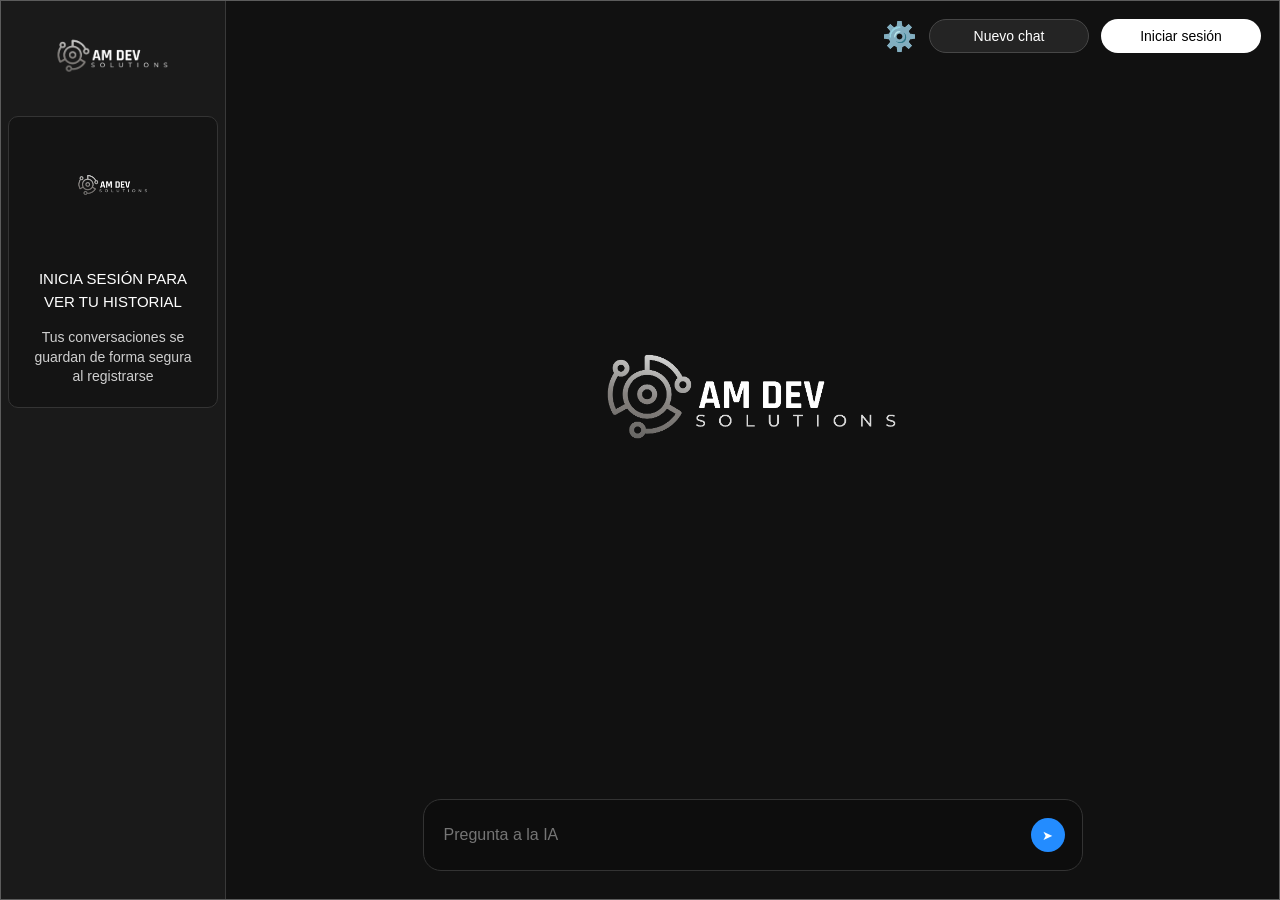
<file: index.html>
<!doctype html>
<html lang="es">
<head>
  <meta charset="UTF-8" />
  <meta name="viewport" content="width=device-width, initial-scale=1.0" />
  <title>AM DEV Solutions</title>
  <link rel="stylesheet" href="Estilos/base.css" />
  <link rel="stylesheet" href="Estilos/Principal.css" />
</head>
<body>

  <div class="app">
    
    <aside class="sidebar">

      <div class="logo">
        <img src="Recursos/Logo.png" alt="AM DEV Solutions">
      </div>

      <div class="historial-card">
        <div class="historial-icon">
          <img src="Recursos/Logo.png" alt="" onerror="this.style.display='none'">
        </div>
        <h3>INICIA SESIÓN PARA VER TU HISTORIAL</h3>
        <p>Tus conversaciones se guardan de forma segura al registrarse</p>
      </div>

      <ul class="historial-lista" id="historialLista"></ul>

    </aside>

    <main class="main">

      <header class="header">
        <button class="btn-icon">⚙️</button>
        <button class="btn-nuevo-chat" id="btnNuevoChat">Nuevo chat</button>
        <button class="btn-login" onclick="window.location.href='Vistas/Publico/login.html'">
          Iniciar sesión
        </button>
      </header>

      <div class="chat-area" id="chatArea">
        <div class="bienvenida" id="bienvenida">
          <img src="Recursos/Logo.png" alt="AM DEV Solutions" class="logo-centro" />
        </div>
      </div>

      <div class="input-area">
        <input
          type="text"
          id="inputMensaje"
          placeholder="Pregunta a la IA"
          autocomplete="off"
        />
        <button id="btnEnviar">➤</button>
      </div>

    </main>

  </div>

  <script src="Scripts/Servicios/api.js"></script>
  <script src="Scripts/Servicios/chat.js"></script>
  <script src="Scripts/Vistas/Principal.js"></script>

</body>
</html>
</file>
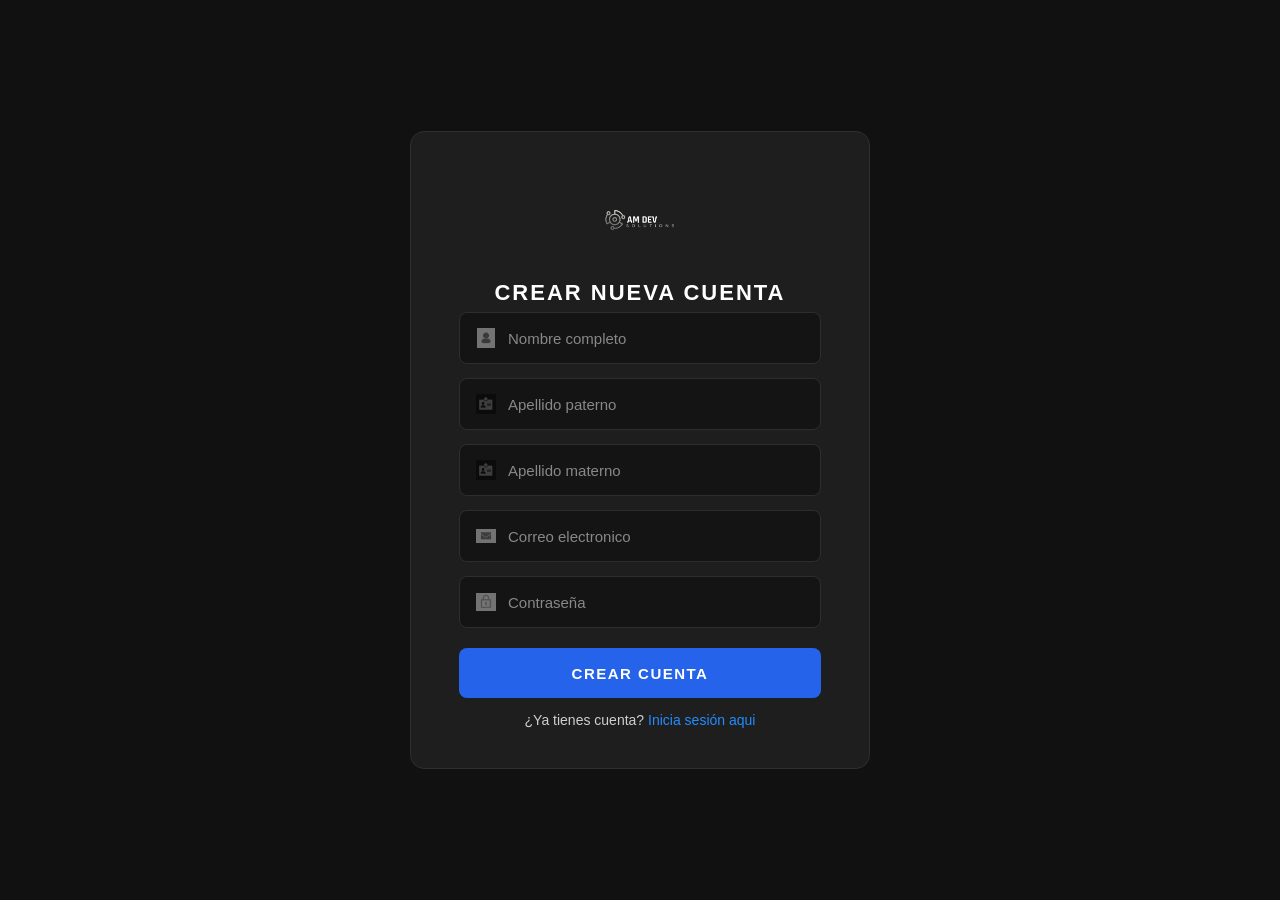
<file: Vistas/Publico/registro.html>
<!doctype html>
<html lang="es">
<head>
  <meta charset="UTF-8" />
  <meta name="viewport" content="width=device-width, initial-scale=1.0" />
  <title>Registro – AM DEV Solutions</title>
  <link rel="stylesheet" href="../../Estilos/base.css" />
  <link rel="stylesheet" href="../../Estilos/Autenticacion.css" />
</head>
<body class="auth-body">

  <div class="auth-card">

    <div class="auth-logo">
      <img src="../../Recursos/Logo.png" alt="AM DEV Solutions" />
    </div>

    <h2 class="auth-titulo">CREAR NUEVA CUENTA</h2>

    <div class="auth-form">

      <div class="campo">
        <span class="campo-icono">
          <img src="../../Recursos/usuario.jpeg" alt="nombre" width="20" height="20">
        </span>
        <input type="text" id="inputNombre" placeholder="Nombre completo" autocomplete="off" />
      </div>

      <div class="campo">
        <span class="campo-icono">
          <img src="../../Recursos/Apellidos.jpeg" alt="apellido" width="20" height="20">
        </span>
        <input type="text" id="inputApellidoPaterno" placeholder="Apellido paterno" autocomplete="off" />
      </div>

      <div class="campo">
        <span class="campo-icono">
          <img src="../../Recursos/Apellidos.jpeg" alt="apellido" width="20" height="20">
        </span>
        <input type="text" id="inputApellidoMaterno" placeholder="Apellido materno" autocomplete="off" />
      </div>

      <div class="campo">
        <span class="campo-icono">
          <img src="../../Recursos/Correo.jpeg" alt="correo" width="20" height="20">
        </span>
        <input type="email" id="inputEmail" placeholder="Correo electronico" autocomplete="off" />
      </div>

      <div class="campo">
        <span class="campo-icono">
          <img src="../../Recursos/Contrasena.jpeg" alt="contraseña" width="20" height="20">
        </span>
        <input type="password" id="inputPassword" placeholder="Contraseña" autocomplete="off" />
      </div>

      <div id="mensajeError" class="mensaje-error" style="display:none;"></div>

      <button class="btn-entrar" id="btnRegistrar">CREAR CUENTA</button>

      <p class="auth-registro">¿Ya tienes cuenta?
        <a href="login.html" class="link-registro">Inicia sesión aqui</a>
      </p>

    </div>

  </div>

  <script src="../../Scripts/Servicios/api.js"></script>
  <script src="../../Scripts/Servicios/autenticacion.js"></script>
  <script src="../../Scripts/Vistas/Registro.js"></script>

</body>
</html>
</file>
<file: Estilos/base.css>
:root {
  --bg-principal:     #111111;
  --bg-sidebar:       #1a1a1a;
  --bg-card:          #141414;
  --bg-input:         #0d0d0d;
  --bg-mensaje-user:  #2b2b2b;
  --bg-mensaje-ia:    #222222;
  --borde:            #393939;
  --borde-card:       #343434;
  --borde-btn:        #474747;
  --texto-principal:  #ffffff;
  --texto-secundario: #cfcfcf;
  --texto-muted:      #888888;
  --acento:           #238cff;
  --acento-hover:     #1a7ae0;
  --radio-btn:        30px;
  --radio-card:       10px;
  --radio-msg:        18px;
  --radio-input:      18px;
}

*, *::before, *::after {
  margin: 0;
  padding: 0;
  box-sizing: border-box;
  font-family: "Segoe UI", sans-serif;
}

body {
  background: var(--bg-principal);
  color: var(--texto-principal);
  height: 100vh;
  overflow: hidden;
}

a {
  color: var(--acento);
  text-decoration: none;
}

a:hover {
  text-decoration: underline;
}

.webkit-scrollbar {
    width: 5px; 
}
.webkit-scrollbar-thumb { 
    background: #444; border-radius: 3px;
}
</file>
<file: Estilos/Principal.css>
.app {
  display: flex;
  width: 100%;
  height: 100vh;
  border: 1px solid #5c5c5c;
}

.sidebar {
  width: 225px;
  min-width: 225px;
  background: var(--bg-sidebar);
  border-right: 1px solid var(--borde);
  display: flex;
  flex-direction: column;
}

.logo {
  display: flex;
  justify-content: center;
  align-items: center;
  height: 115px;
  padding: 20px;
}

.logo img {
  width: 160px;
  object-fit: contain;
}

.historial-card {
  width: 210px;
  margin: 0 auto;
  border: 1px solid var(--borde-card);
  border-radius: var(--radio-card);
  padding: 20px;
  text-align: center;
  background: var(--bg-card);
}

.historial-icon {
  font-size: 70px;
  margin-bottom: 15px;
}

.historial-icon img {
  width: 100px;
  height: 100px;
  object-fit: contain;
}

.historial-card h3 {
  font-size: 15px;
  font-weight: 500;
  line-height: 1.5;
}

.historial-card p {
  margin-top: 15px;
  color: var(--texto-secundario);
  font-size: 14px;
  line-height: 1.4;
}

.historial-lista { 
    display: none; 
}

.main {
  flex: 1;
  display: flex;
  flex-direction: column;
  background: var(--bg-principal);
}

.header {
  display: flex;
  justify-content: flex-end;
  align-items: center;
  gap: 12px;
  padding: 18px;
}

.btn-icon {
  background: none;
  border: none;
  color: white;
  font-size: 28px;
  cursor: pointer;
}

.btn-nuevo-chat {
  width: 160px;
  height: 34px;
  border-radius: var(--radio-btn);
  background: #242424;
  border: 1px solid var(--borde-btn);
  color: white;
  cursor: pointer;
  font-size: 14px;
}

.btn-nuevo-chat:hover { 
    background: #2e2e2e; 
}

.btn-login {
  width: 160px;
  height: 34px;
  border: none;
  border-radius: var(--radio-btn);
  background: white;
  color: black;
  cursor: pointer;
  font-size: 14px;
  font-weight: 500;
}

.btn-login:hover { 
    background: #e8e8e8; 
}

.chat-area {
  flex: 1;
  overflow-y: auto;
  display: flex;
  flex-direction: column;
  padding: 20px 40px;
}

.bienvenida {
  flex: 1;
  display: flex;
  justify-content: center;
  align-items: center;
  transform: translateY(-30px);
}

.logo-centro {
  width: 420px;
  max-width: 80%;
  object-fit: contain;
}

.mensaje-usuario {
  align-self: flex-end;
  background: var(--bg-mensaje-user);
  padding: 15px 20px;
  border-radius: var(--radio-msg);
  max-width: 60%;
  margin-bottom: 15px;
  line-height: 1.5;
}

.mensaje-ia {
  align-self: flex-start;
  background: var(--bg-mensaje-ia);
  padding: 15px 20px;
  border-radius: var(--radio-msg);
  max-width: 70%;
  margin-bottom: 15px;
  line-height: 1.5;
}

.mensaje-cargando {
  color: var(--texto-muted);
  margin-bottom: 15px;
  font-style: italic;
}

.input-area {
  width: 660px;
  margin: 0 auto 28px auto;
  position: relative;
}

.input-area input {
  width: 100%;
  height: 72px;
  background: var(--bg-input);
  border: 1px solid #333;
  border-radius: var(--radio-input);
  color: white;
  padding: 0 70px 0 20px;
  font-size: 16px;
  outline: none;
}

.input-area input:focus { 
    border-color: var(--acento); 
}

#btnEnviar {
  position: absolute;
  right: 18px;
  top: 50%;
  transform: translateY(-50%);
  width: 34px;
  height: 34px;
  border: none;
  border-radius: 50%;
  background: var(--acento);
  color: white;
  cursor: pointer;
}

#btnEnviar:hover {
    background: var(--acento-hover); 
}
</file>
<file: Estilos/Autenticacion.css>
.auth-body {
  background: var(--bg-principal);
  display: flex;
  justify-content: center;
  align-items: center;
  height: 100vh;
  overflow: hidden;
}

.auth-card {
  background: #1e1e1e;
  border: 1px solid #2e2e2e;
  border-radius: 14px;
  padding: 40px 48px;
  width: 100%;
  max-width: 460px;
  text-align: center;
}

.auth-logo {
  display: flex;
  justify-content: center;
  margin-bottom: 8px;
}

.auth-logo img {
  width: 100px;
  object-fit: contain;
}

.auth-titulo {
  font-size: 22px;
  font-weight: 600;
  letter-spacing: 2px;
  margin-bottom: 6px;
}

.auth-subtitulo {
  font-size: 14px;
  color: var(--texto-secundario);
  margin-bottom: 28px;
}

.auth-form {
  display: flex;
  flex-direction: column;
  gap: 14px;
}

.campo {
  display: flex;
  align-items: center;
  background: #141414;
  border: 1px solid #2e2e2e;
  border-radius: 8px;
  padding: 0 16px;
  height: 52px;
  transition: border-color 0.2s;
}

.campo:focus-within { border-color: var(--acento); }

.campo-icono {
  font-size: 18px;
  margin-right: 12px;
  opacity: 0.6;
}

.campo-icono img {
  width: 20px;
  height: 20px;
  object-fit: contain;
  display: block;
  opacity: 0.7;
}

.campo input {
  flex: 1;
  background: none;
  border: none;
  outline: none;
  color: var(--texto-principal);
  font-size: 15px;
}

.campo input::placeholder { color: var(--texto-muted); }

.auth-links {
  display: flex;
  justify-content: flex-end;
}

.link-olvide {
  font-size: 13px;
  color: var(--texto-muted);
}

.mensaje-error {
  background: rgba(220, 50, 50, 0.12);
  border: 1px solid rgba(220, 50, 50, 0.3);
  border-radius: 8px;
  color: #ff6b6b;
  font-size: 13px;
  padding: 10px 14px;
  text-align: left;
}

.btn-entrar {
  width: 100%;
  height: 50px;
  background: #2563eb;
  border: none;
  border-radius: 8px;
  color: white;
  font-size: 15px;
  font-weight: 600;
  letter-spacing: 1.5px;
  cursor: pointer;
  margin-top: 6px;
  transition: background 0.2s;
}

.btn-entrar:hover { background: #1d55d4; }

.auth-registro {
  font-size: 14px;
  color: var(--texto-secundario);
}

.link-registro {
  color: var(--acento);
  font-weight: 500;
}
</file>
